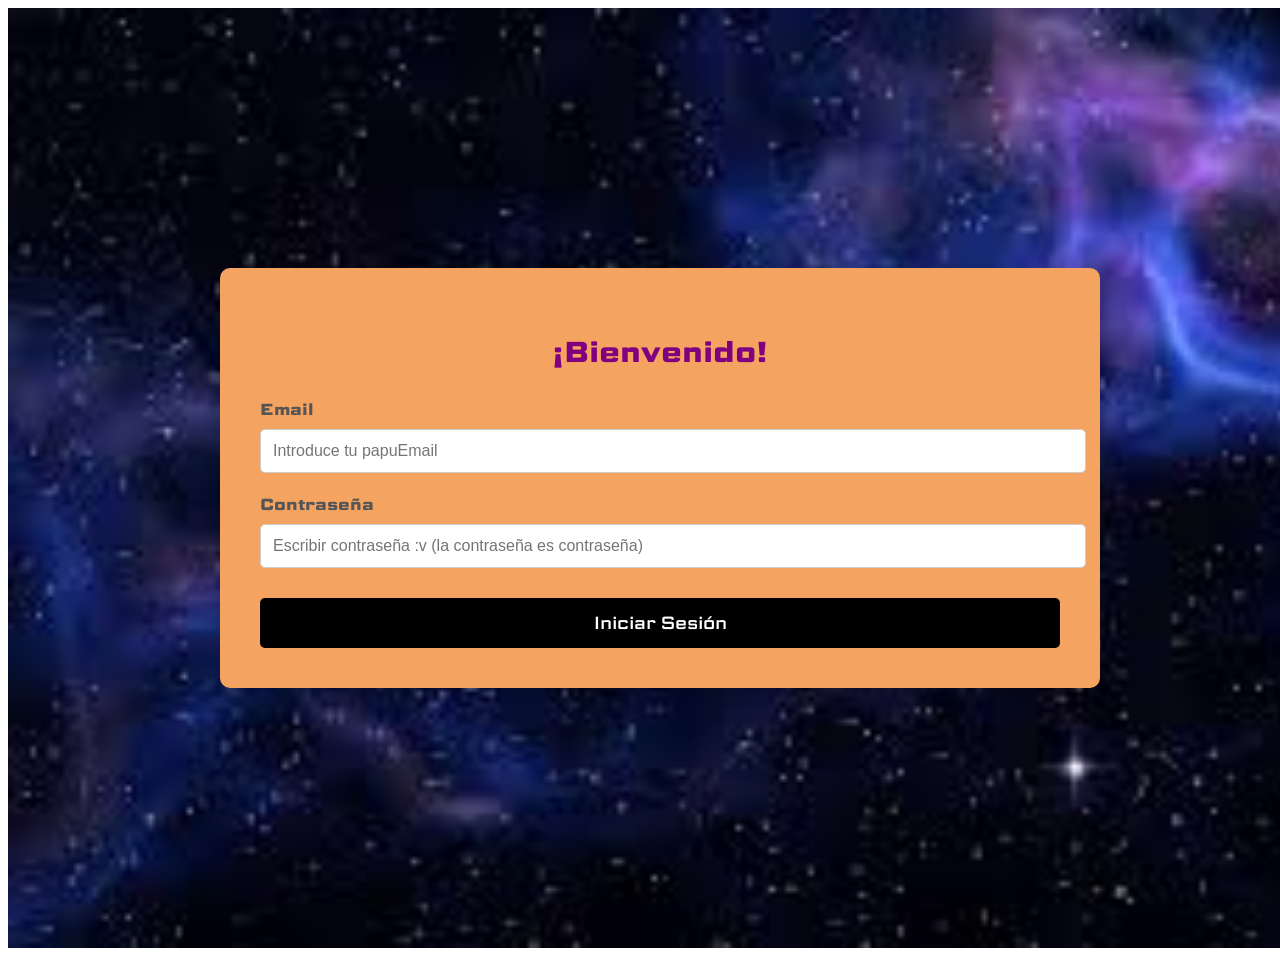
<file: index.html>
<!DOCTYPE html>
<html lang="es">
  <head>
    <meta charset="UTF-8" />
    <meta name="viewport" content="width=device-width, initial-scale=1.0" />
    <title>Login con Clave Estática</title>
    <link rel="stylesheet" href="login.css" />
  </head>
  <body>
    <section class="login-container">
      <div class="login-box">
        <h2>¡Bienvenido!</h2>

        <form onsubmit="return validarLogin(event);">
          <div class="input-group">
            <label for="email">Email</label>
            <input
              type="email"
              id="email"
              name="email"
              placeholder="Introduce tu papuEmail"
              required
            />
          </div>

          <div class="input-group">
            <label for="password">Contraseña</label>
            <input
              type="password"
              id="password"
              name="password"
              placeholder="Escribir contraseña :v (la contraseña es contraseña)"
              required
            />
          </div>

          <button type="submit" class="login-button">Iniciar Sesión</button>
        </form>
      </div>
    </section>

    <script src="login.js"></script>
  </body>
</html>
</file>
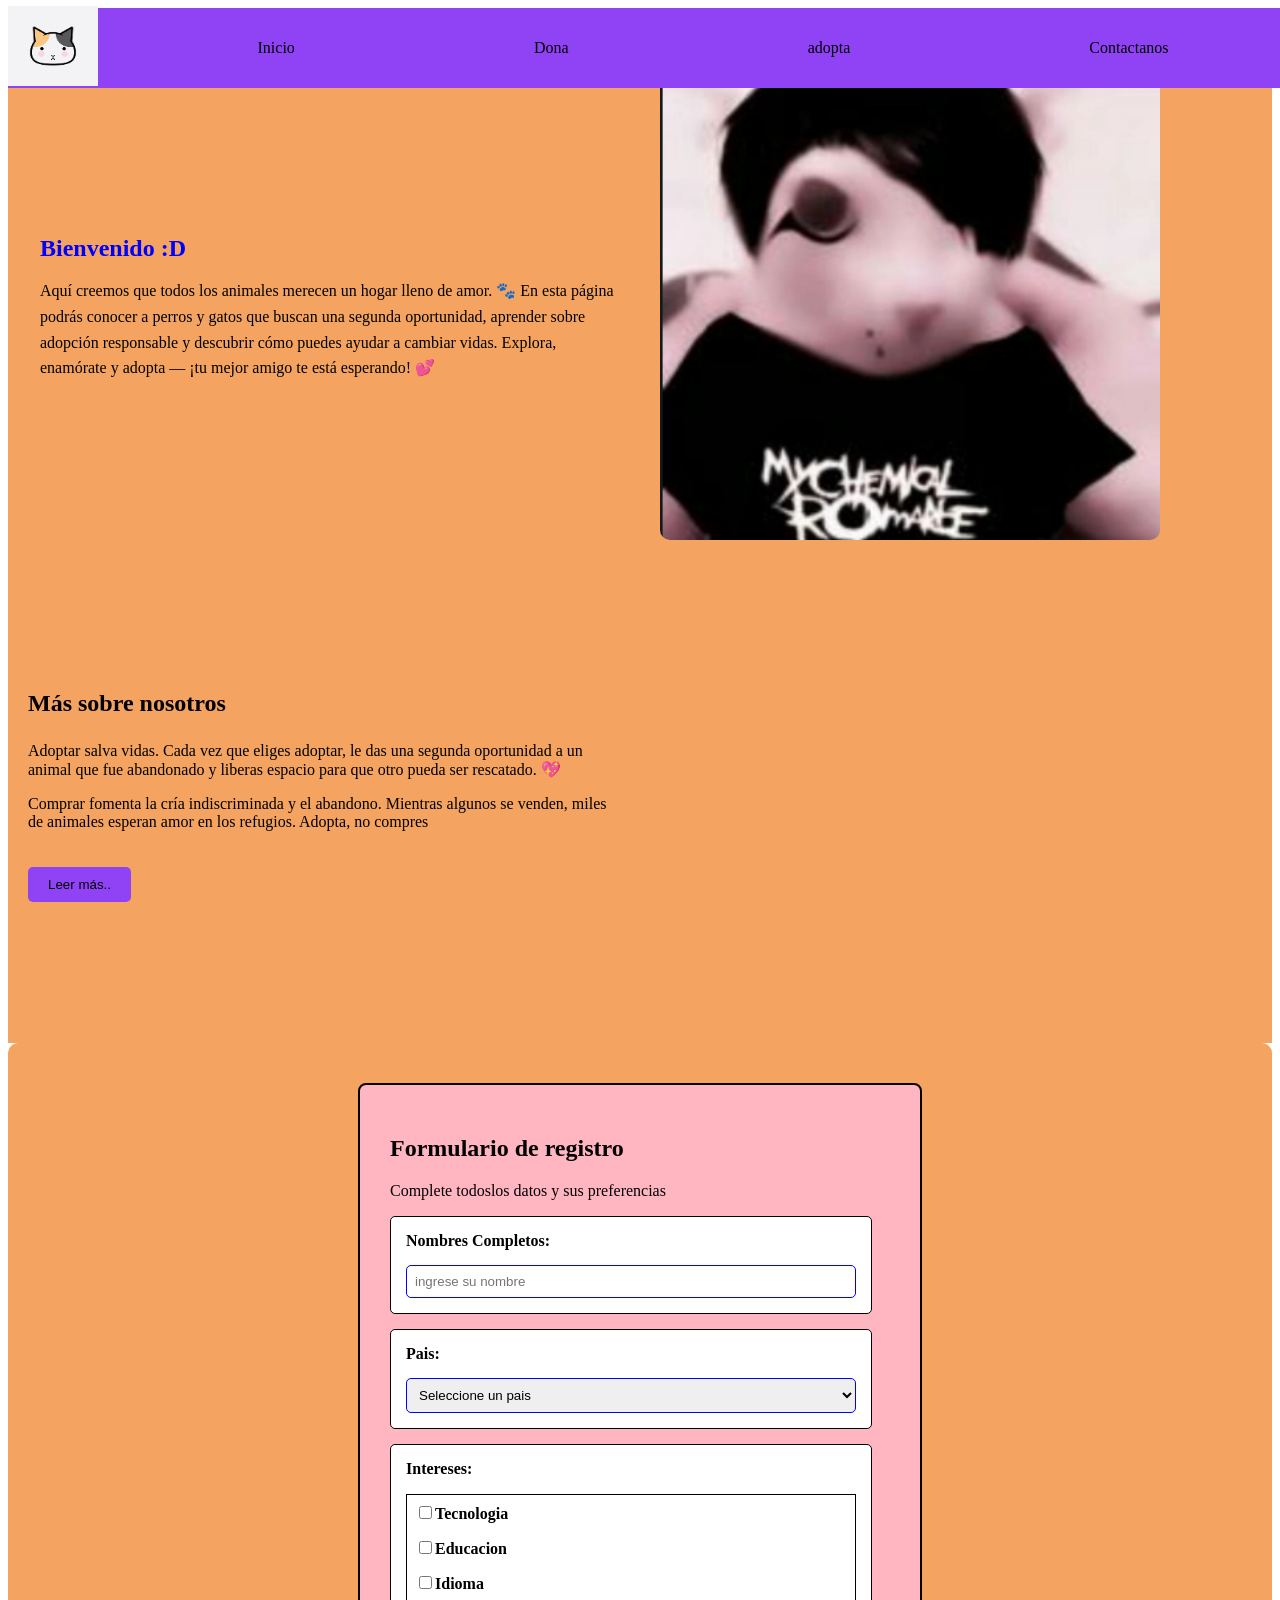
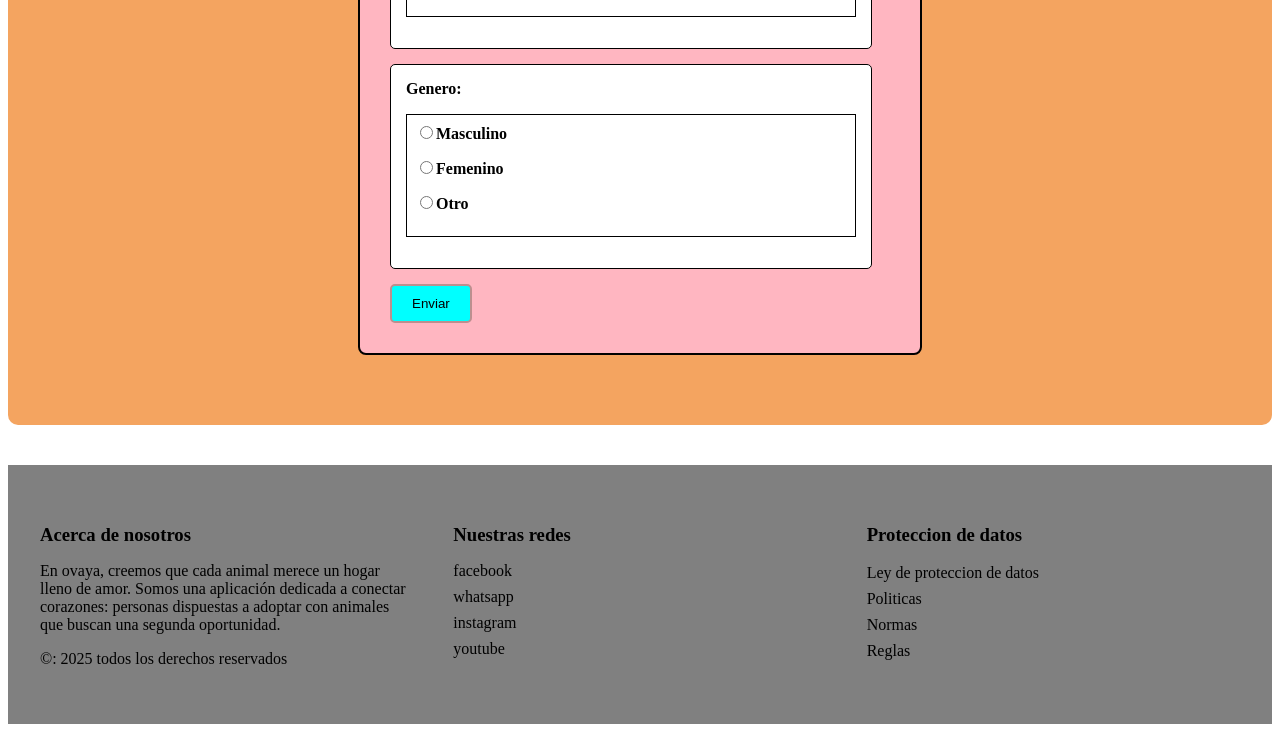
<file: landingpage.html>
<!DOCTYPE html>
<html lang="en">
  <head>
    <meta charset="UTF-8" />
    <meta name="viewport" content="width=device-width, initial-scale=1.0" />
    <meta http-equiv="X-UA-Compatible" content="ie=edge" />
    <title>ovaya.com</title>
    <link rel="stylesheet" href="styles.css" />
    <link rel="stylesheet" href="Pie.css" />
    <link rel="stylesheet" href="menu_toggle.css" />
  </head>
  <body>
    <nav class="topheader">
      <a href="" class="LOGO">
        <img height="80" width="90" src="LOGO/images.png" alt="" />
      </a>
      <button class="menu-toggle" aria-label="Abrir menú">

        &#9776;
    
        <!-- Ícono de hamburguesa -->
    
       </button>
    
    


      <ul class="Menu-Horizontal">
        <li><a href="">Inicio</a></li>

        <li>
          <a href="">Dona</a>
          <ul class="Menu-Vertical">
            <li><a href="">Veterinarias</a></li>
            <li><a href="">centros de adopcion</a></li>
            <li><a href="">Yape o patreon</a></li>
          </ul>
        </li>
        <li><a href="">adopta</a></li>
        <li><a href="#gato">Contactanos</a></li>
      </ul>
    </nav>
    <!--Seccion Creditos-->
    <section class="seccion-creditos">
      <div class="cont-gral-creditos">
        <div class="cont-cred-texto">
        <h2>Bienvenido :D</h2>
        <p>
          Aquí creemos que todos los animales merecen un hogar lleno de amor. 🐾
          En esta página podrás conocer a perros y gatos que buscan una segunda oportunidad, aprender sobre adopción responsable 
          y descubrir cómo puedes ayudar a cambiar vidas.
          Explora, enamórate y adopta — ¡tu mejor amigo te está esperando! 💕
        </p>
      </div>

        <div class="cont-cred-img"> 
        <img src="LOGO/gatoemo.png" />
        </div>
      </div>
    </section>

      <!--seccion Seguros-->
  <section class="seccion-seguros">
  <div class="cont-gral-seguros" >
    <div class="cont-seg-texto" >
    <h2>Más sobre nosotros</h2>

    <p> 
      Adoptar salva vidas. Cada vez que eliges adoptar, 
      le das una segunda oportunidad a un animal que fue abandonado 
      y liberas espacio para que otro pueda ser rescatado. 💖
    </p>
   
    <p>  
      Comprar fomenta la cría indiscriminada 
      y el abandono. Mientras algunos se venden, 
      miles de animales esperan amor en los refugios. Adopta, no compres
    </p>
    <button>Leer más..</button>

    </div>

    <div class="cont-seg-video">

      <iframe width="560" height="315" src="https://www.youtube.com/embed/74m0koxdKWY?si=mZQTBh160fdwdSMv" title="YouTube video player" frameborder="0" allow="accelerometer; autoplay; clipboard-write; encrypted-media; gyroscope; picture-in-picture; web-share" referrerpolicy="strict-origin-when-cross-origin" allowfullscreen></iframe>

      </iframe>
   </div>

  </section>








    </section>
    
    <section class="seccion-formulario" id="gato">
    <div class="cont-gral-formulario">
      <h2>Formulario de registro</h2>
      <p>Complete todoslos datos y sus preferencias</p>

      <form class="formulario">
        <div class="campo">
          <label form="nombre">Nombres Completos:</label>
          <input
            type="text"
            id="nombre"
            name="nombre"
            placeholder="ingrese su nombre"
          />
        </div>
        <div class="campo">
          <label for="pais">Pais:</label>
          <select id="pais" name="pais">
            <option value="">Seleccione un pais</option>
            <option value="Peru">Peru</option>
            <option value="Argentina">Argentina</option>
            <option value="Brasil">Brasil</option>
            <option value="Mexico">Mexico</option>
          </select>
        </div>
        <div class="campo">
          <label>Intereses:</label>
          <ul class="lista-checkbox">
            <li>
              <label
                ><input type="checkbox" name"intereses
                value="Tecnologia">Tecnologia</label
              >
            </li>
            <li>
              <label
                ><input type="checkbox" name"intereses
                value="Educacion">Educacion</label
              >
            </li>
            <li>
              <label
                ><input type="checkbox" name"intereses
                value="Idioma">Idioma</label
              >
            </li>
          </ul>
        </div>
      <div class="campo">
      <label>Genero:</label>
    <ul class="lista-radio">
    <li>
    <label><input type="radio" name"genero" value="masculino">Masculino</label></li>
    <label><input type="radio" name"genero" value="femenino">Femenino</label></li>
    <label><input type="radio" name"genero" value="otro">Otro</label>
  </li>  
    </ul>
  </div>
  <button type="submit">Enviar</button>
  </form>
    </div>
    </section>
<!--pie de pagina-->
<section class="seccion-footer">
  <div class="cont-gral-footer">
    <div class="footer-info">
      <h3>Acerca de nosotros</h3>
      <p>
        En ovaya, 
        creemos que cada animal merece un hogar lleno de amor. 
        Somos una aplicación dedicada a conectar corazones: 
        personas dispuestas a adoptar con animales que buscan una segunda oportunidad.
      </p>
      <p>&copy: 2025 todos los derechos reservados
      </p>
    </div>

    <div class="footer-redes">
      <h3>Nuestras redes</h3>
        <ul class="lista-redes">
         <li><a target= "_blank" href="https://www.facebook.com/?locale=es_LA">facebook</a></li>
         <li><a href="">whatsapp</a></li>
         <li><a target="_blank" href="https://www.instagram.com/">instagram</a></li>
         <li><a target="_blank" href="https://www.youtube.com/watch?v=dQw4w9WgXcQ&list=RDdQw4w9WgXcQ&start_radio=1">youtube</a></li>
        </ul>
    </div>

    <!--Politicas y preteccion de datos-->
    <div class="politicas">
      <h3>Proteccion de datos</h3>
        <ul class="lista-politicas">
         <li><a target="_blank" href="LOGO/obtenerDocumento.pdf">Ley de proteccion de datos</a></li>
         <li><a href="">Politicas</a></li>
         <li><a href="">Normas</a></li>
         <li><a href="">Reglas</a></li>
        </ul>
    </div>

  </div>
</section>
<script src="menu_toggle.js"></script>
  </body>
</html>
</file>
<file: login.css>
/* Contenedor principal: Centra el formulario */
@import url("https://fonts.googleapis.com/css2?family=Science+Gothic:wght@100..900&display=swap");

.login-container {
  display: flex;
  justify-content: center;
  align-items: center;
  min-height: 100vh;
  width: 100%;
  /* Fondo atractivo para la vista de escritorio */
  padding: 1.25rem; /* 20px de padding */
  font-family: "Science Gothic", sans-serif;
  background-image: url("LOGO/space.jpg");
  background-repeat: no-repeat;
  background-size: cover;
  max-width: 100%;
}

/* La caja del formulario */
.login-box {
  background: sandybrown;
  padding: 2.5rem; /* 40px */
  border-radius: 0.625rem; /* 10px */
  box-shadow: 0 0.25rem 0.9375rem rgba(0, 0, 0, 0.2); /* Sombra */
  width: 100%;
  max-width: 50rem; /* 400px, el ancho máximo */
  text-align: center;
}

.login-box h2 {
  margin-bottom: 1.5625rem; /* 25px */
  color: purple;
  font-size: 1.8rem;
}

/* División para agrupar Label e Input */
.input-group {
  margin-bottom: 1.25rem; /* 20px */
  text-align: left;
}

.input-group label {
  display: block;
  margin-bottom: 0.5rem; /* 8px */
  font-weight: bold;
  color: #555;
}

.input-group input {
  width: 100%;
  padding: 0.75rem; /* 12px */
  border: 1px solid #ccc;
  border-radius: 0.3125rem; /* 5px */
  font-size: 1rem;
  transition: border-color 0.3s;
}

.input-group input:focus {
  border-color: #2575fc;
  outline: none;
}

/* Estilo del botón */
.login-button {
  font-family: "Science Gothic", sans-serif;
  width: 100%;
  padding: 0.75rem; /* 12px */
  border: none;
  border-radius: 0.3125rem; /* 5px */
  background-color: black;
  color: white;
  font-size: 1.1rem;
  cursor: pointer;
  transition: background-color 0.3s ease;
  margin-top: 0.625rem; /* 10px */
}

.login-button:hover {
  background-color: purple;
}

/* -------------------------------------- */
/* MEDIA QUERY: RESPONSIVE MÓVILES */
/* -------------------------------------- */

/* Estilos aplicados cuando la pantalla mide 600px o menos */
@media (max-width: 600px) {
  /* El contenedor principal simula una vista de aplicación */
  .login-container {
    padding: 0; /* Quita el padding exterior */
    background: #fff; /* Fondo blanco liso */
    align-items: flex-start; /* Mueve el formulario arriba */
    min-height: auto;
  }

  /* La caja del formulario se expande y pierde los adornos de tarjeta */
  .login-box {
    padding: 1.5rem; /* 24px de padding interno */
    margin-top: 2rem; /* 32px de espacio superior */
    width: 100%;
    max-width: 100%;
    box-shadow: none; /* Elimina la sombra */
    border-radius: 0; /* Elimina el borde redondeado */
    border: none;
  }

  .login-box h2 {
    font-size: 1.7rem; /* Ajuste sutil del tamaño */
    text-align: left;
  }

  .input-group input {
    padding: 1rem; /* Aumenta el padding para un mejor toque táctil (16px) */
  }
}
</file>
<file: styles.css>
/*Menu*/
.topheader {
  position: fixed;
  background-color: rgb(144, 66, 245);
  width: 100%;
  height: 5rem;
  display: flex;
  justify-content: space-between;
  align-items: center;
}
.Menu-Horizontal {
  list-style: none;
  display: flex;
  justify-content: space-around;
  width: 100%;
}
.Menu-Horizontal li a {
  text-decoration: none;
  color: black;
}
.Menu-Vertical {
  padding: 0;
  position: absolute;
  display: none;
  width: 12.5rem;
}
.Menu-Horizontal li a:hover {
  color: blueviolet;
  font-size: 1.25rem;
}
.Menu-Horizontal li:hover .Menu-Vertical {
  display: block;
}
.Menu-Vertical li a {
  display: block;
  text-decoration: none;
  padding: 0.625rem;
}
.Menu-Vertical li a {
  text-decoration: none;
  padding: 0.625rem;
}

.seccion-creditos {
  padding: 3.75rem 1.25rem;
  background-color: sandybrown;
}
.cont-gral-creditos {
  display: flex;
  justify-content: space-between;
  align-items: center;
  max-width: 75rem;
  margin: 0 auto;
  gap: 2.5rem;
}

.cont-cred-texto {
  flex: 1;
}

.cont-cred-texto h2 {
  color: blue;
  margin-bottom: 0.938rem;
}

.cont-cred-texto p {
  color: black;
  line-height: 1.6;
}
.cont-cred-img {
  flex: 1;
}

.cont-cred-img img {
  width: 100%;
  max-width: 31.25rem;
  border-radius: 0.625rem;
}
.seccion-seguros {
  padding: 3.75rem 1.25rem;
  background-color: sandybrown;
}
.cont-gral-seguros {
  display: flex;
  justify-content: space-around;
  margin: 0 auto;
  gap: 2.5rem;
}
.cont-seg-texto {
  flex: 1;
}
.cont-seg-texto h2 {
  color: black;
  line-height: 1.6;
}
.cont-seg-texto button {
  margin-top: 1.25rem;
  padding: 0.625rem 1.25rem;
  background-color: rgb(144, 66, 245);
  color: black;
  border: none;
  border-radius: 0.313rem;
  cursor: pointer;
}
.cont-seg-video {
  flex: 1;
}
.cont-seg-video iframe {
  width: 100%;
  max-width: 31.25rem;
}

/*seccion formulario*/

.seccion-formulario {
  background-color: sandybrown;
  padding: 2.5rem;
  border: 0.188rem;
  border-radius: 0.625rem;
  display: flex;
  justify-content: center;
  margin-bottom: 2.5rem;
}
.cont-gral-formulario {
  background-color: lightpink;
  padding: 1.875rem;
  border: 0.125rem solid black;
  border-radius: 0.5rem;
  margin-bottom: 1.875rem;
  width: 100%;
  max-width: 31.25rem;
}

.campo {
  background-color: white;
  padding: 0.938rem;
  border: 0.094rem solid black;
  border-radius: 0.313rem;
  margin-bottom: 0.938rem;
  width: 100%;
  max-width: 28.125rem;
}
.formulario label {
  display: block;
  font-weight: 600;
  margin-bottom: 0.938rem;
  color: black;
}
.formulario input[type="text"],
.formulario select {
  width: 100%;
  padding: 0.5rem;
  border: 0.094rem solid blue;
  border-radius: 5px;
  box-sizing: border-box;
}

.lista-checkbox,
.lista-radio {
  list-style: none;
  padding: 0.5rem;
  border: 0.063rem solid black;
  background-color: white;
}
.formulario button {
  background-color: cyan;
  padding: 0.625rem 1.25rem;
  color: black;
  border: 0.125rem solid rosybrown;
  border-radius: 0.313rem;
  cursor: pointer;
}
/* footer*/

.seccion-footer {
  background-color: gray;
  color: black;
  padding: 2.5rem 1.25rem;
}
.cont-gral-footer {
  display: flex;
  justify-content: space-between;
  align-items: flex-start;
  max-width: 75rem;
  margin: 0 auto;
  gap: 2.5rem;
}
.footer-info {
  flex: 1;
}
.footer-info h3 {
  color: black;
  margin-bottom: 0.938rem;
}
.footer-redes {
  flex: 1;
}
.footer-redes h3 {
  color: black;
  margin-bottom: 0.938rem;
}
.lista-redes {
  list-style: none;
  padding: 0;
}
.lista-redes li {
  margin-bottom: 0.5rem;
}
.lista-redes li a {
  text-decoration: none;
  color: black;
}

.politicas {
  flex: 1;
}
.lista-politicas {
  list-style: none;
  padding: 0;
}
.lista-politicas li {
  margin-bottom: 0.5rem;
}
.lista-politicas li a {
  text-decoration: none;
  color: black;
}
</file>
<file: Pie.css>
/* Footer general */
.footer {
  background-color: #222; /* Fondo oscuro para contraste */
  color: white;
  padding: 2rem 1rem;
  font-family: "Roboto", sans-serif;
}

/* Contenedor flexible para 3 columnas */
.footer-container {
  display: flex;
  flex-direction: row;
  justify-content: space-between;
  flex-wrap: wrap;
  max-width: 1200px;
  margin: auto;
  gap: 2rem;
}

/* Marca o logotipo */
.footer-brand {
  flex: 1;
  min-width: 200px;
}

.footer-logo {
  width: 60px;
  height: auto;
  margin-bottom: 0.5rem;
}

/* Enlaces legales */
.footer-links {
  flex: 1;
  min-width: 200px;
}

.footer-links a {
  display: block;
  color: #ccc;
  text-decoration: none;
  margin: 0.3rem 0;
}

.footer-links a:hover {
  color: #fff;
}

/* Redes sociales con íconos */
.footer-social {
  flex: 1;
  min-width: 200px;
}

.social-icon {
  width: 32px;
  height: 32px;
  margin-right: 0.5rem;
  transition: transform 0.2s ease-in-out;
}

.social-icon:hover {
  transform: scale(1.2);
}

/* Responsive para pantallas pequeñas */
@media (max-width: 768px) {
  .footer-container {
    flex-direction: column;
    align-items: center;
    text-align: center;
  }

  .footer-social img {
    margin-bottom: 0.5rem;
  }
}
</file>
<file: menu_toggle.css>
/* BOTÓN HAMBURGUESA (ESCONDE EN DESKTOP) */
.menu-toggle {
  display: none; /* Oculto por defecto */
  font-size: 2rem; /* Tamaño del ícono hamburguesa */
  background: none; /* Sin fondo */
  border: none; /* Sin bordes */
  cursor: pointer; /* Manito al pasar el mouse */
  margin-right: 1rem; /* Espacio entre el borde derecho */
}

/* RESPONSIVE: MÓVILES */
@media (max-width: 768px) {
  .menu-toggle {
    display: block; /* Mostrar botón hamburguesa en móviles */
    color: black;
  }

  .Menu-Horizontal {
    display: none; /* Ocultar menú horizontal por defecto */
    flex-direction: column; /* Mostrarlo en vertical al activarse */
    width: 100%;
    background-color: white;
    position: absolute;
    top: 5rem; /* Debajo del menú fijo */
    left: 0;
  }

  .Menu-Horizontal.active {
    display: flex; /* Mostrar menú al activar la clase */
  }

  .Menu-Horizontal li {
    border-bottom: 1px solid #ccc; /* Líneas separadoras */
  }
}
</file>
